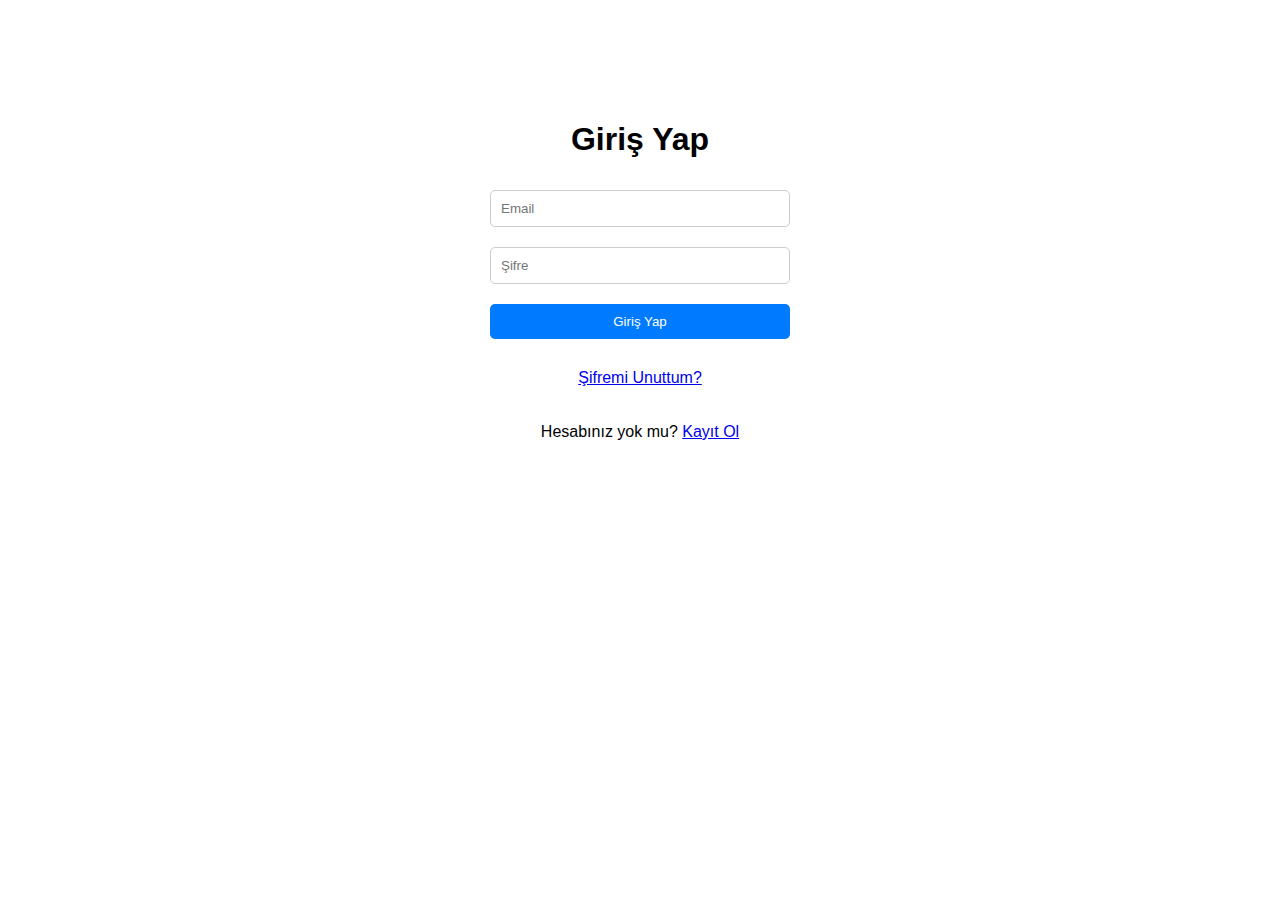
<file: Frontend/add_product.html>
<!DOCTYPE html>
<html lang="tr">
<head>
    <meta charset="UTF-8">
    <title>Ürün Yönetimi</title>
    <link rel="stylesheet" href="css/add_product.css">
</head>
<body>

    <h1>Ürün Yönetimi</h1>

    <form id="add-product-form">
        <input type="text" id="name" placeholder="Ürün Adı" required>
        <input type="number" id="price" placeholder="Fiyat (₺)" required>
        <input type="number" id="stock" placeholder="Stok Adedi" required>
        <button type="submit">Ürün Ekle</button>
    </form>

    <h2>Ürün Listesi</h2>
    <div id="product-list">
        <!-- Ürünler burada listelenecek -->
    </div>

    <script src="js/add_product.js"></script>
</body>
</html>
</file>
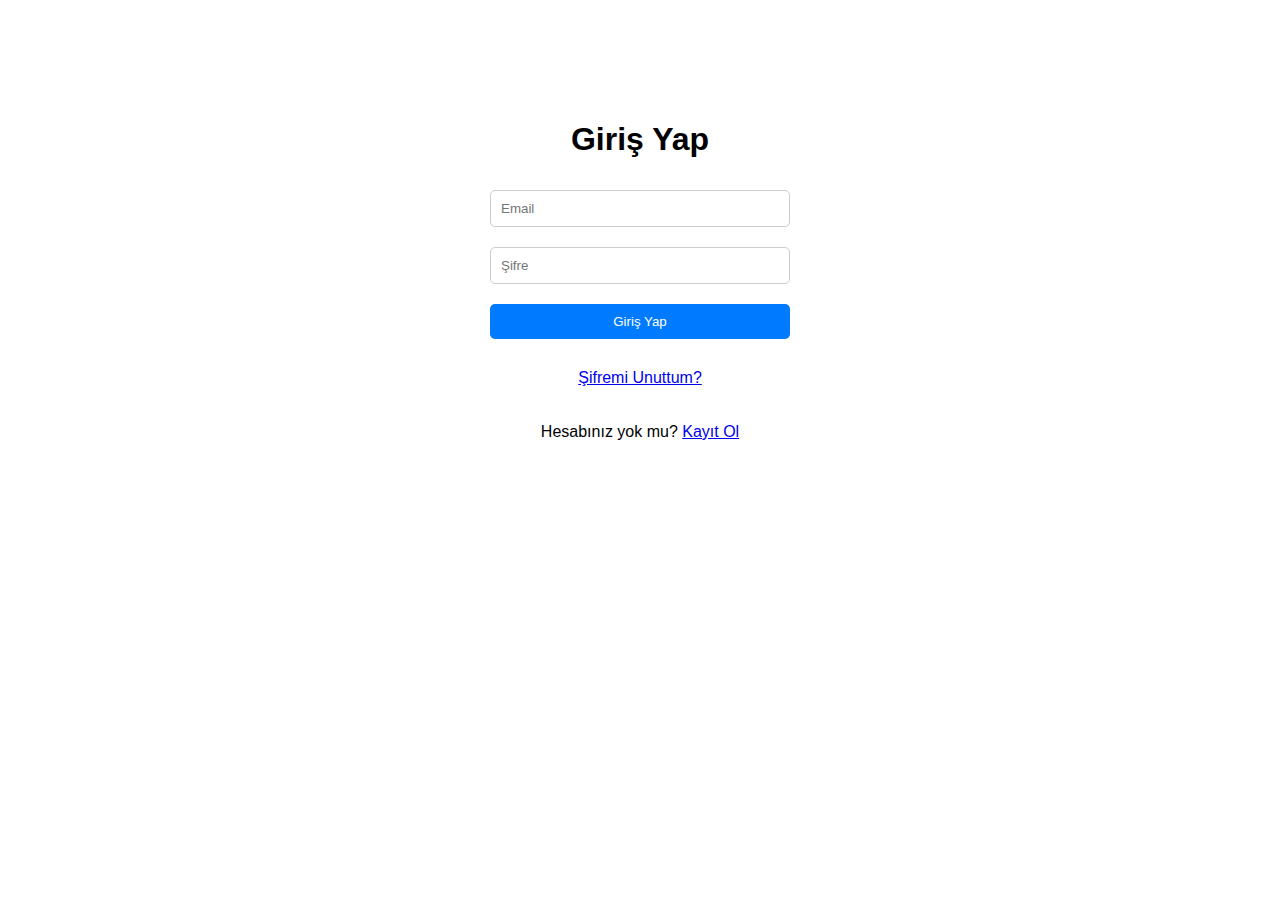
<file: Frontend/cart.html>
<!DOCTYPE html>
<html lang="tr">
<head>
    <meta charset="UTF-8">
    <title>Sepetim</title>
    <link rel="stylesheet" href="css/cart.css"> <!-- Cart özel stiller -->
</head>
<body>

    <h1>Sepetim</h1>

    <div id="cart-items">
        <!-- Sepet ürünleri burada listelenecek -->
    </div>

    <h2 id="total-price">Toplam: 0 ₺</h2>

    <button id="checkout-btn">Ödeme Yap</button>

    <script src="js/cart.js"></script>
</body>
</html>
</file>
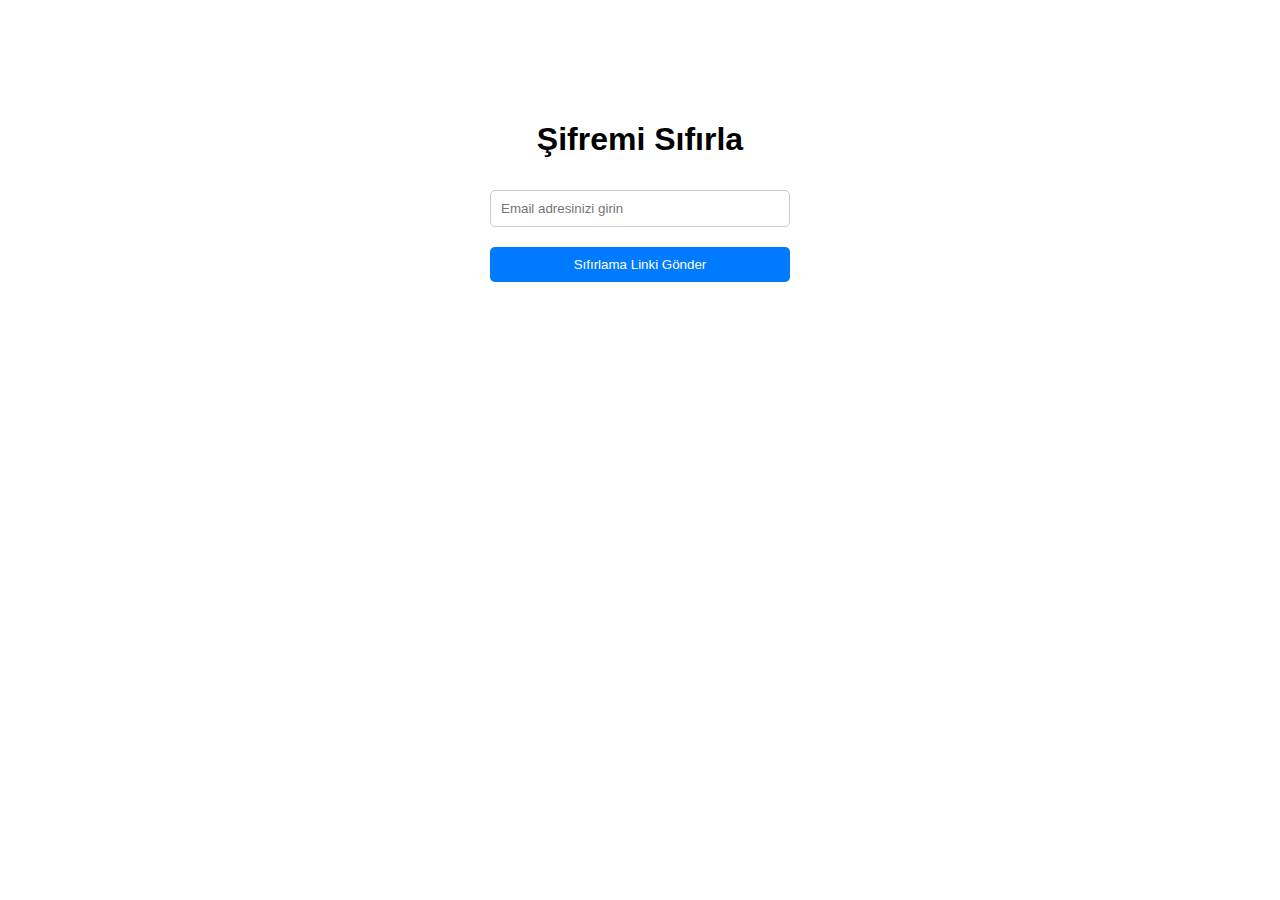
<file: Frontend/forgot-password.html>
<!DOCTYPE html>
<html lang="tr">
<head>
    <meta charset="UTF-8">
    <title>Şifremi Unuttum</title>
    <link rel="stylesheet" href="css/login.css">
</head>
<body>

    <h1>Şifremi Sıfırla</h1>

    <form id="forgot-password-form">
        <input type="email" id="email" placeholder="Email adresinizi girin" required>
        <button type="submit">Sıfırlama Linki Gönder</button>
    </form>

    <script src="js/forgot_password.js"></script>
</body>
</html>
</file>
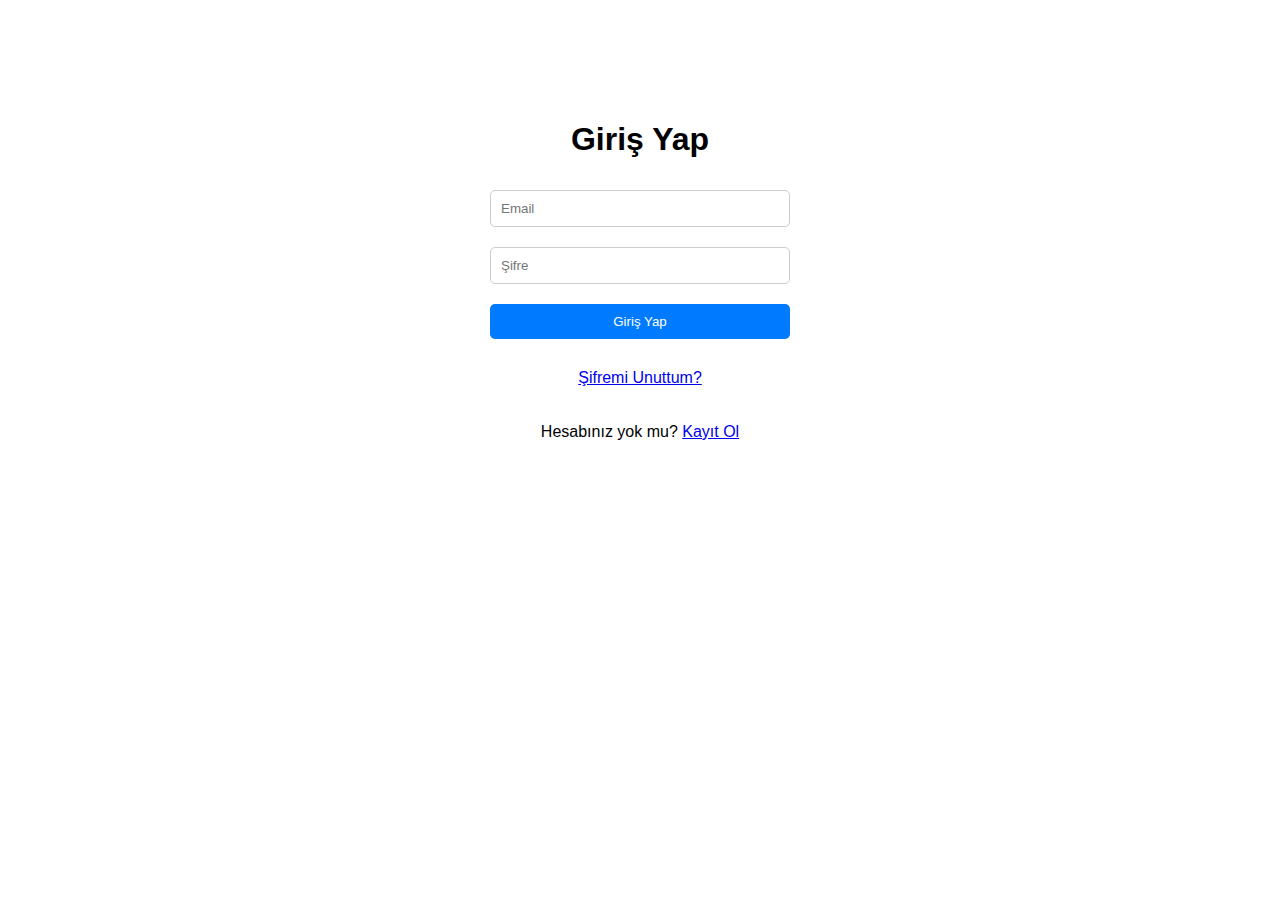
<file: Frontend/login.html>
<!DOCTYPE html>
<html lang="tr">
<head>
    <meta charset="UTF-8">
    <title>Giriş Yap</title>
    <link rel="stylesheet" href="css/login.css"> <!-- Login sayfasına özel CSS -->
</head>
<body>

    <h1>Giriş Yap</h1>

    <form id="login-form">
        <input type="email" id="email" placeholder="Email" required>
        <input type="password" id="password" placeholder="Şifre" required>
        <button type="submit">Giriş Yap</button>
    </form>

    <p><a href="forgot-password.html">Şifremi Unuttum?</a></p>
    <p>Hesabınız yok mu? <a href="register.html">Kayıt Ol</a></p>

    <script src="js/auth.js"></script> <!-- Giriş ve kayıt işlemleri -->
</body>
</html>
</file>
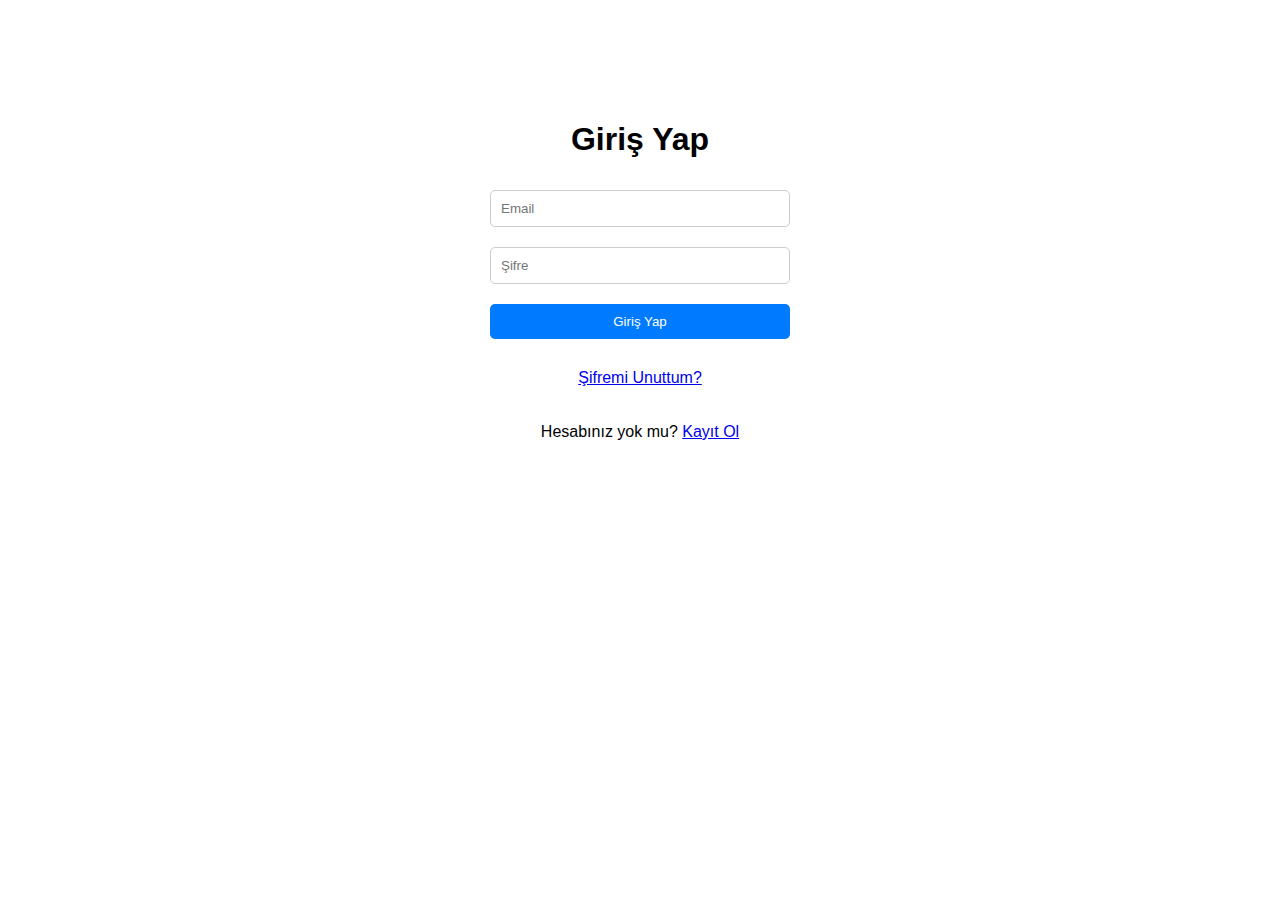
<file: Frontend/profile.html>
<!DOCTYPE html>
<html lang="tr">
<head>
    <meta charset="UTF-8">
    <title>Profilim</title>
    <link rel="stylesheet" href="css/profile.css">
</head>
<body>

    <h1>Profil Bilgilerim</h1>

    <form id="profile-form">
        <input type="text" id="first-name" placeholder="Ad" required>
        <input type="text" id="last-name" placeholder="Soyad" required>
        <input type="email" id="email" placeholder="Email" required>
        <input type="password" id="password" placeholder="Yeni Şifre (opsiyonel)">
        <button type="submit">Güncelle</button>
    </form>

    <script src="js/profile.js"></script>
</body>
</html>
</file>
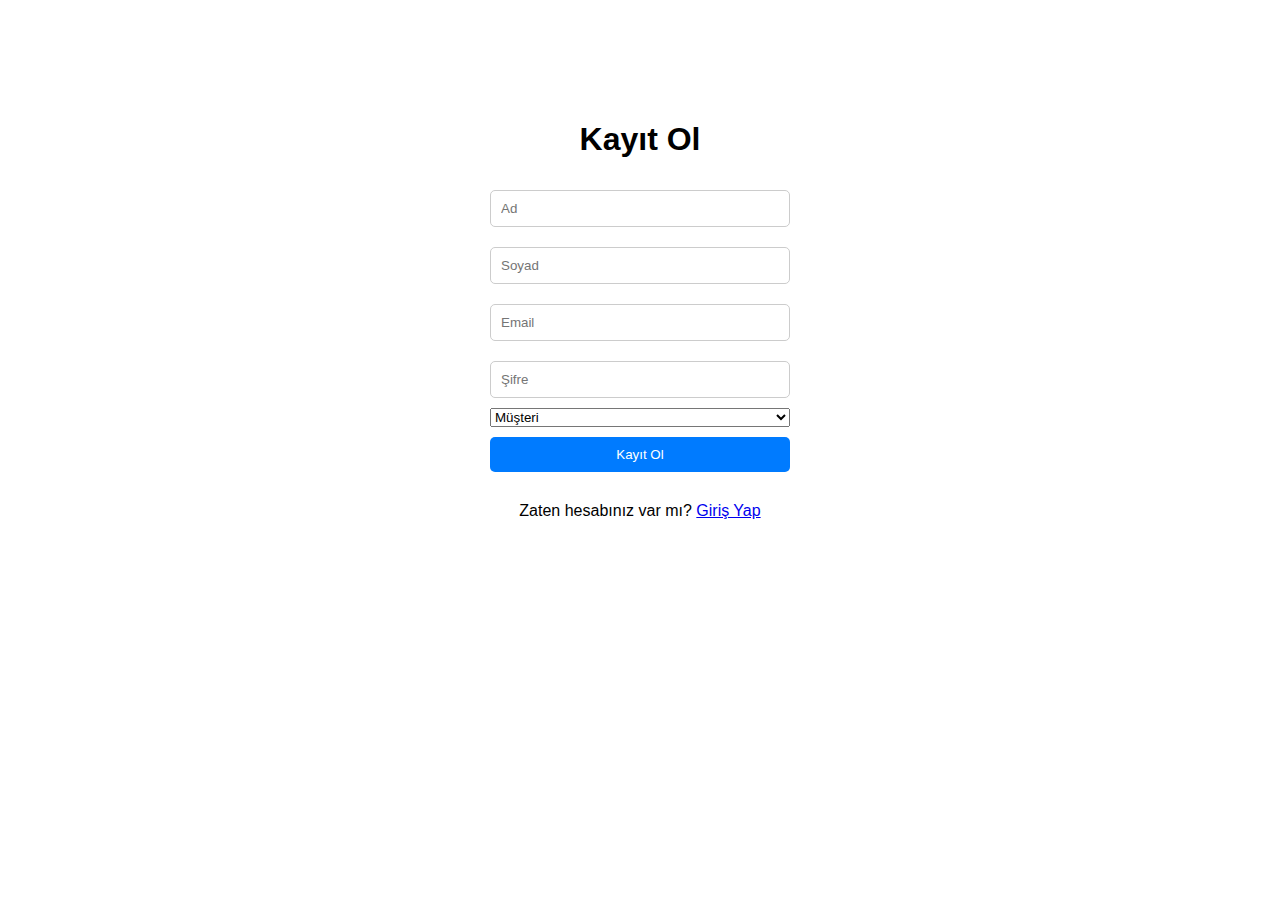
<file: Frontend/register.html>
<!DOCTYPE html>
<html lang="tr">
<head>
    <meta charset="UTF-8">
    <title>Kayıt Ol</title>
    <link rel="stylesheet" href="css/login.css"> <!-- login.css yine kullanılacak -->
</head>
<body>

    <h1>Kayıt Ol</h1>

    <form id="register-form">
        <input type="text" id="first-name" placeholder="Ad" required>
        <input type="text" id="last-name" placeholder="Soyad" required>
        <input type="email" id="email" placeholder="Email" required>
        <input type="password" id="password" placeholder="Şifre" required>

        <select id="role" required>
            <option value="customer">Müşteri</option>
            <option value="supplier">Tedarikçi</option>
        </select>

        <button type="submit">Kayıt Ol</button>
    </form>

    <p>Zaten hesabınız var mı? <a href="login.html">Giriş Yap</a></p>

    <script src="js/auth.js"></script>
</body>
</html>
</file>
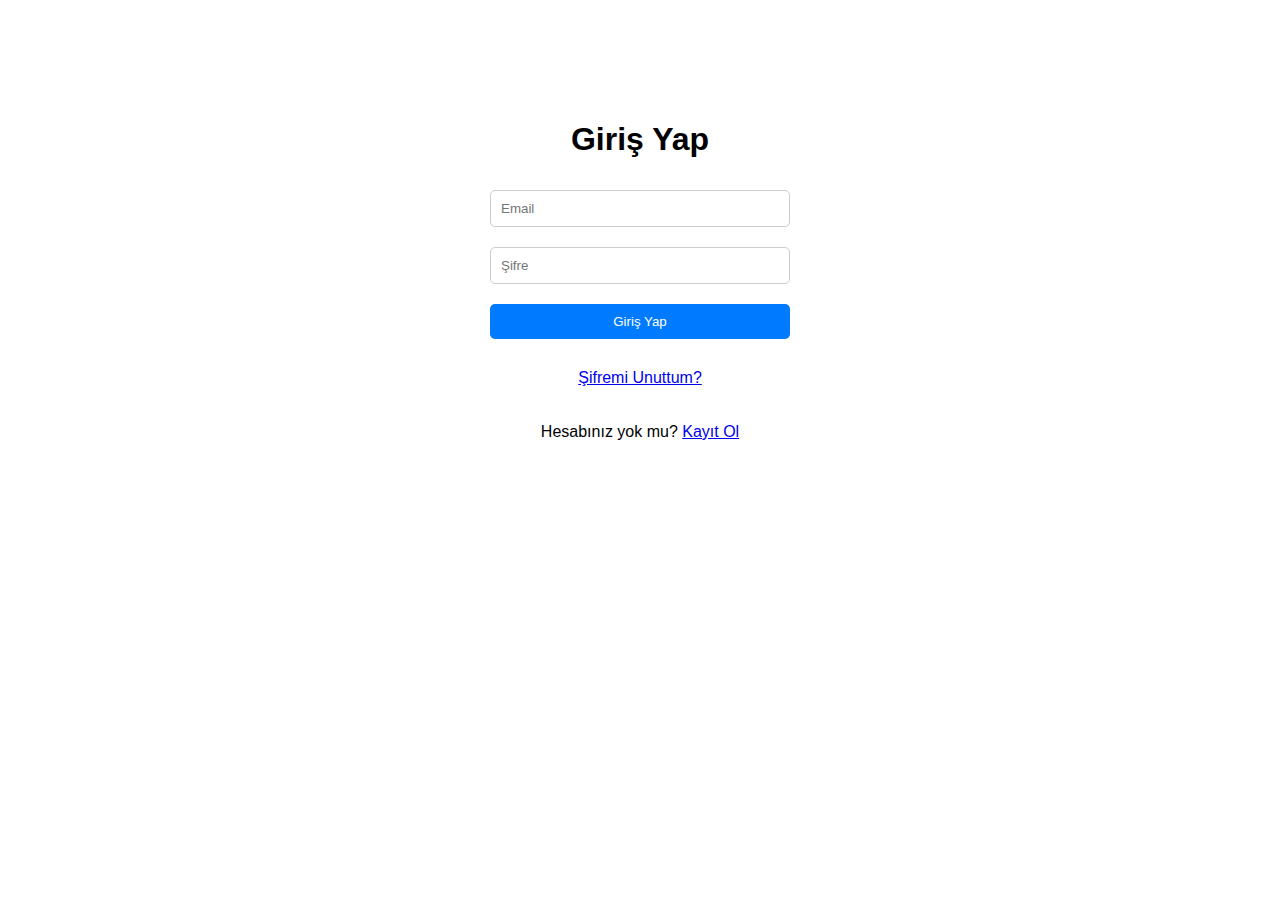
<file: Frontend/reset-password.html>
<!DOCTYPE html>
<html lang="tr">
<head>
    <meta charset="UTF-8">
    <title>Yeni Şifre Belirle</title>
    <link rel="stylesheet" href="css/login.css">
</head>
<body>

    <h1>Yeni Şifre Belirle</h1>

    <form id="reset-password-form">
        <input type="password" id="new-password" placeholder="Yeni şifrenizi girin" required>
        <button type="submit">Şifreyi Sıfırla</button>
    </form>

    <script src="js/reset_password.js"></script>
</body>
</html>
</file>
<file: Frontend/css/add_product.css>
/* css/add_product.css */

body {
    font-family: Arial, sans-serif;
    margin: 20px;
    padding: 0;
}

h1, h2 {
    text-align: center;
}

form {
    display: flex;
    flex-direction: column;
    align-items: center;
    margin-bottom: 20px;
}

input, button, select {
    padding: 10px;
    margin: 10px;
    width: 300px;
    border-radius: 5px;
    border: 1px solid #ccc;
}

#product-list {
    display: flex;
    flex-wrap: wrap;
    justify-content: center;
    gap: 20px;
}

.product-item {
    border: 1px solid #ddd;
    padding: 15px;
    width: 250px;
    text-align: center;
    border-radius: 10px;
    box-shadow: 2px 2px 10px rgba(0,0,0,0.1);
}

.update-btn, .delete-btn {
    margin-top: 5px;
    padding: 8px 12px;
    background-color: #007bff;
    color: white;
    border: none;
    border-radius: 5px;
    cursor: pointer;
}

.update-btn:hover {
    background-color: #0056b3;
}

.delete-btn {
    background-color: #dc3545;
}

.delete-btn:hover {
    background-color: #c82333;
}

nav {
    background-color: #333;
    overflow: hidden;
    padding: 10px;
}

nav a {
    color: white;
    text-decoration: none;
    padding: 14px 20px;
    display: inline-block;
}

nav a:hover {
    background-color: #ddd;
    color: black;
}
</file>
<file: Frontend/css/cart.css>
/* css/cart.css */

body {
    font-family: Arial, sans-serif;
    margin: 20px;
    padding: 0;
}

h1, h2 {
    text-align: center;
}

#cart-items {
    display: flex;
    flex-direction: column;
    align-items: center;
    margin-top: 20px;
}

.cart-item {
    border: 1px solid #ddd;
    padding: 15px;
    width: 300px;
    margin-bottom: 15px;
    border-radius: 10px;
    box-shadow: 2px 2px 10px rgba(0,0,0,0.1);
}

.warning {
    color: red;
    font-weight: bold;
}

#checkout-btn {
    display: block;
    margin: 20px auto;
    padding: 10px 20px;
    background-color: #ff9800;
    color: white;
    border: none;
    border-radius: 5px;
    cursor: pointer;
}

#checkout-btn:hover {
    background-color: #fb8c00;
}
</file>
<file: Frontend/css/login.css>
body {
    font-family: Arial, sans-serif;
    display: flex;
    flex-direction: column;
    align-items: center;
    margin-top: 100px;
}

form {
    display: flex;
    flex-direction: column;
    width: 300px;
}

input, button {
    padding: 10px;
    margin: 10px 0;
    border-radius: 5px;
    border: 1px solid #ccc;
}

button {
    background-color: #007bff;
    color: white;
    border: none;
}

button:hover {
    background-color: #0056b3;
}

p {
    margin-top: 20px;
}
</file>
<file: Frontend/css/profile.css>
body {
    font-family: Arial, sans-serif;
    margin: 20px;
    padding: 0;
}

h1 {
    text-align: center;
}

form {
    display: flex;
    flex-direction: column;
    align-items: center;
    margin-top: 20px;
}

input, button {
    padding: 10px;
    margin: 10px 0;
    width: 300px;
    border-radius: 5px;
    border: 1px solid #ccc;
}

button {
    background-color: #28a745;
    color: white;
    border: none;
}

button:hover {
    background-color: #218838;
}

nav {
    background-color: #333;
    overflow: hidden;
    padding: 10px;
}

nav a {
    color: white;
    text-decoration: none;
    padding: 14px 20px;
    display: inline-block;
}

nav a:hover {
    background-color: #ddd;
    color: black;
}
</file>
